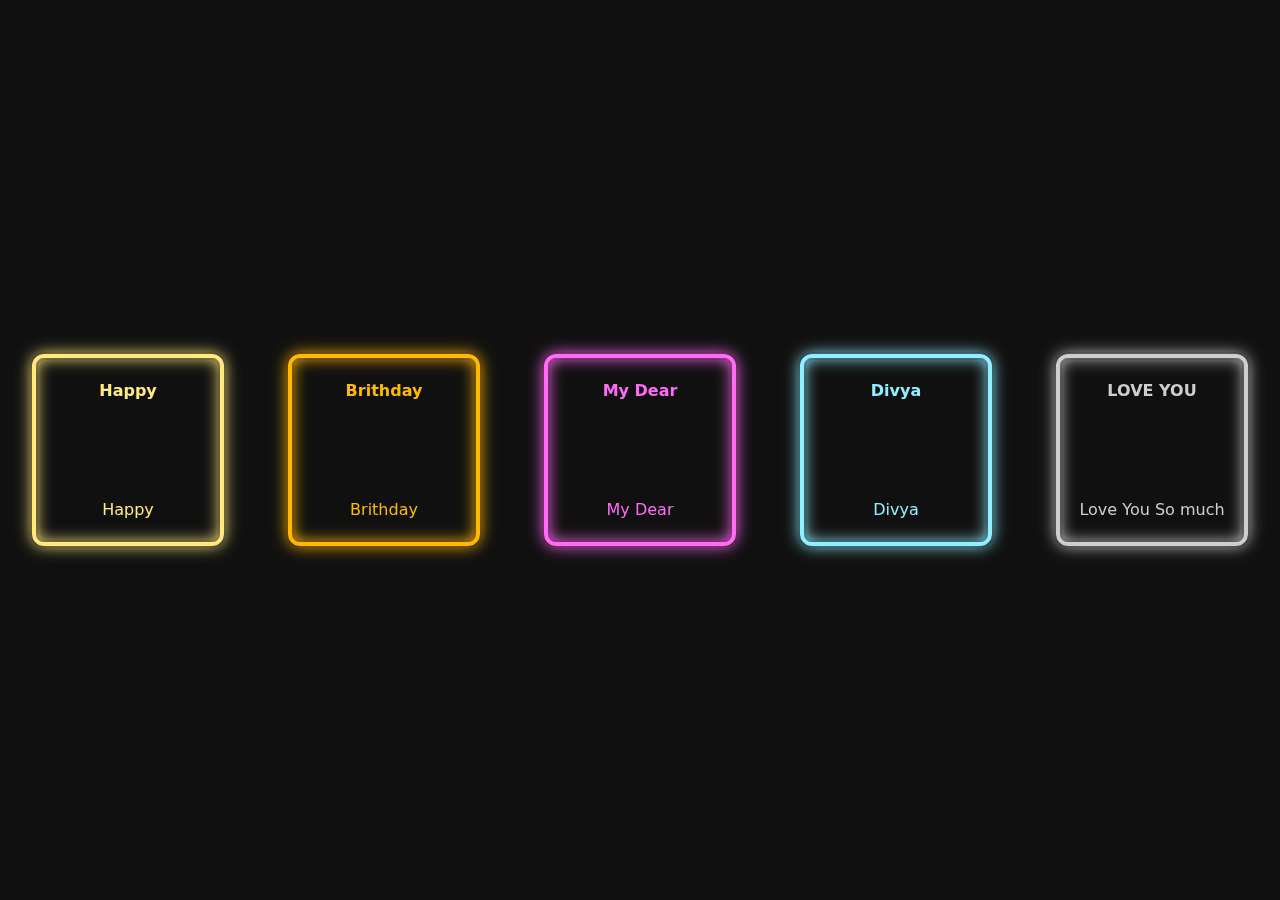
<file: Name.html>
<html>
  <body>
    <main>
      <div id="gasses">
        <div class="gas he">
          <span class="number">Happy</span>
          <h2 class="symbol">D</h2>
          <p class="name">Happy</p>
        </div>
        <div class="gas ne">
          <span class="number">Brithday</span>
          <h2 class="symbol">I</h2>
          <p class="name">Brithday</p>
        </div>
        <div class="gas ar">
          <span class="number">My Dear</span>
          <h2 class="symbol">V</h2>
          <p class="name">My Dear</p>
        </div>
        <div class="gas kr">
          <span class="number">Divya</span>
          <h2 class="symbol">Y</h2>
          <p class="name">Divya</p>
        </div>
        <div class="gas xe">
          <span class="number">LOVE YOU</span>
          <h2 class="symbol">A</h2>
          <p class="name">Love You So much</p>
        </div>
      </div>
    </main>
  </body>
  <style>
    @font-face {
      font-family: 'Neon Glow';
      src: url(https://assets.codepen.io/230569/NeonGlow-8VLz.ttf);
    }

    * {
      box-sizing: inherit;
      margin: 0;
      padding: 0;
    }

    html {
      background-color: #101010;
      box-sizing: border-box;
    }

    main {
      align-items: center;
      display: flex;
      justify-content: center;
      min-height: 100vh;
    }

    #gasses {
      display: flex;
      flex-wrap: wrap;
      justify-content: center;
      
      > * {
        margin: 2rem;
      }
    }

    .gas {
      --blur: 2rem;
      --box-blur: calc(0.5 * var(--blur));
      --glow: var(--color);
      --size: 12rem;
      
      align-items: center;
      border-radius: 12px;
      border: 4px solid currentColor;
      box-shadow: 
        /* --- "glass" tube --- */
        /* inside */ inset 0 0 0 2px rgba(0, 0, 0, 0.15),
        /* outside */      0 0 0 2px rgba(0, 0, 0, 0.15),
        /* --- glow --- */
        /* inside */ inset 0 0 var(--box-blur) var(--glow),
        /* outside */      0 0 var(--box-blur) var(--glow);
      color: var(--color, white);
      display: inline-flex;
      flex-direction: column;
      font-family: system-ui, sans-serif;
      height: var(--size);
      justify-content: space-around;
      padding: 1rem;
      width: var(--size);
      
      > * {
        margin: 0;
        padding: 0;
      }
      
      .number { 
        font-weight: 700; 
      }
      
      .symbol { 
        font-size: 4rem; 
        font-family: 'Neon Glow';
        opacity: 0;
        text-shadow: 0 0 var(--blur) var(--glow);
        animation: glow 1s forwards;
      }
      
      .name {
        transition: color 0.3s;
      }

      &:hover .name {
        color: var(--glow);
      }

      &.he .symbol { animation-delay: 0.5s; }
      &.ne .symbol { animation-delay: 1s; }
      &.ar .symbol { animation-delay: 1.5s; }
      &.kr .symbol { animation-delay: 2s; }
      &.xe .symbol { animation-delay: 2.5s; }
      
      &.he { --color: #FCEAAC; filter: saturate(175%); }
      &.ne { --color: #FDA802; filter: brightness(110%); }
      &.ar { --color: #E555C7; filter: brightness(125%); }
      &.kr { --color: #B7E7F7; filter: saturate(200%); }
      &.xe { --color: #C4C4C6; filter: brightness(105%); }
    }

    /* Animation for glowing effect */
    @keyframes glow {
      0% {
        opacity: 0;
        text-shadow: 0 0 1rem var(--glow);
      }
      100% {
        opacity: 1;
        text-shadow: 0 0 2.5rem var(--glow);
      }
    }
  </style>
</html>
</file>
